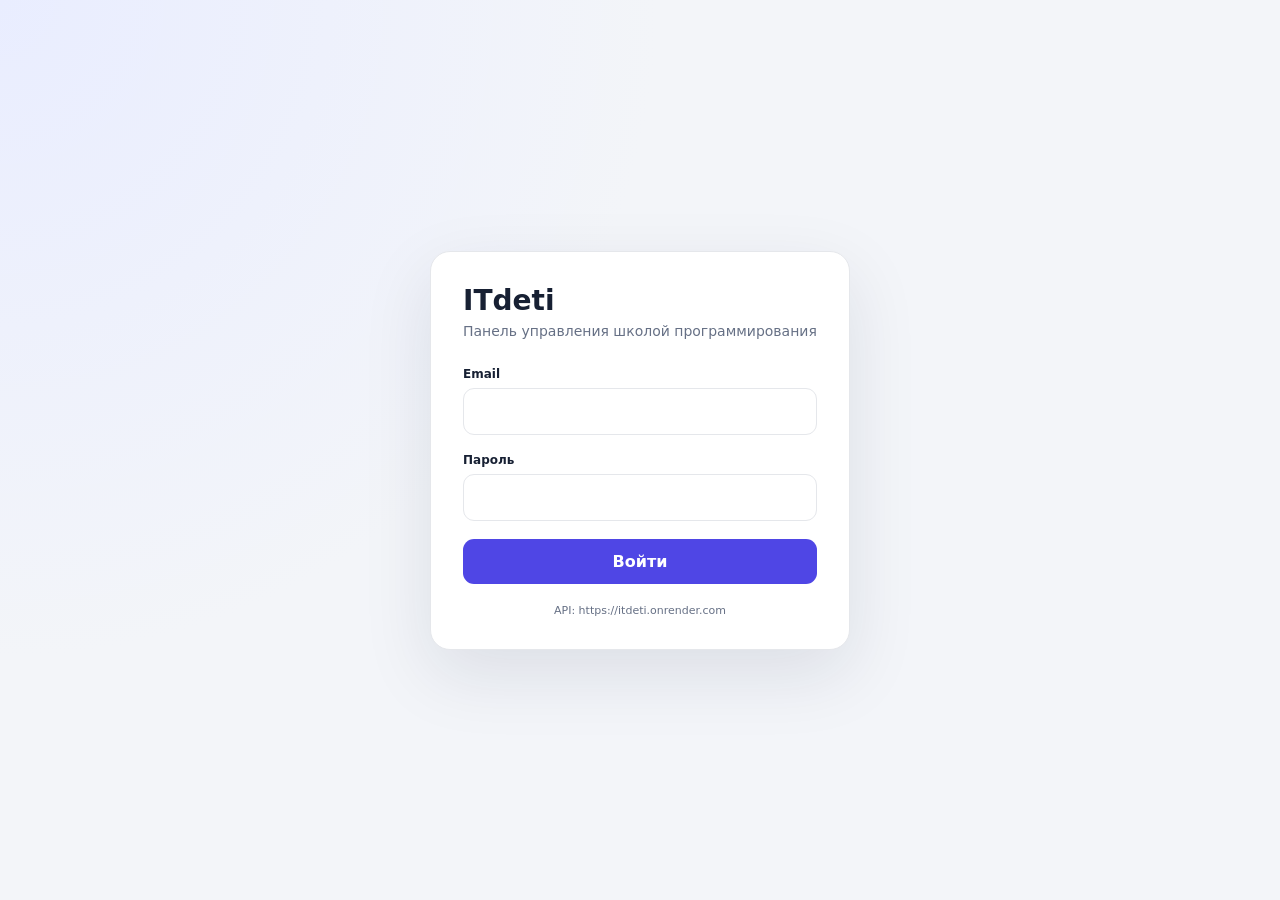
<file: index.html>
<!doctype html>
<html lang="ru">
<head>
    <meta charset="UTF-8">
    <meta name="viewport" content="width=device-width, initial-scale=1.0">
    <meta name="theme-color" content="#111827">
    <title>ITdeti — Вход</title>
    <link rel="icon" type="image/svg+xml" href="favicon.svg?v=2026111202">
    <link rel="stylesheet" href="mobile.css?v=2026111202">

    <style>
        * {
            box-sizing: border-box;
        }

        :root {
            --bg: #f3f5f9;
            --card: #ffffff;
            --border: #e5e7eb;
            --text: #172033;
            --muted: #667085;
            --primary: #4f46e5;
            --primary-hover: #4338ca;
            --danger: #b42318;
            --danger-bg: #fff1f0;
        }

        body {
            margin: 0;
            min-height: 100vh;
            display: flex;
            justify-content: center;
            align-items: center;
            padding: 20px;
            background:
                radial-gradient(
                    circle at top left,
                    #e9edff,
                    transparent 42%
                ),
                var(--bg);
            font-family:
                Inter,
                system-ui,
                -apple-system,
                BlinkMacSystemFont,
                "Segoe UI",
                sans-serif;
            color: var(--text);
        }

        .login {
            width: min(420px, 100%);
            background: var(--card);
            border: 1px solid var(--border);
            border-radius: 20px;
            padding: 32px;
            box-shadow: 0 24px 70px rgba(20, 30, 60, .1);
        }

        .logo {
            font-size: 28px;
            font-weight: 800;
            margin-bottom: 6px;
        }

        .subtitle {
            color: var(--muted);
            font-size: 14px;
            margin-bottom: 28px;
        }

        .field {
            margin-bottom: 18px;
        }

        label {
            display: block;
            font-size: 12px;
            font-weight: 700;
            margin-bottom: 7px;
        }

        input {
            width: 100%;
            padding: 13px 14px;
            border: 1px solid var(--border);
            border-radius: 11px;
            outline: none;
            font: inherit;
        }

        input:focus {
            border-color: var(--primary);
            box-shadow:
                0 0 0 3px rgba(79, 70, 229, .1);
        }

        button {
            font: inherit;
        }

        .login-button {
            width: 100%;
            padding: 13px;
            border: 0;
            border-radius: 11px;
            background: var(--primary);
            color: #fff;
            font-weight: 700;
            cursor: pointer;
        }

        .login-button:hover {
            background: var(--primary-hover);
        }

        .login-button:disabled {
            opacity: .6;
            cursor: wait;
        }

        .error {
            display: none;
            margin-top: 14px;
            padding: 11px 12px;
            background: var(--danger-bg);
            color: var(--danger);
            border-radius: 10px;
            font-size: 13px;
        }

        .api {
            margin-top: 20px;
            text-align: center;
            color: var(--muted);
            font-size: 11px;
        }
    </style>
</head>

<body>

<div class="login">

    <div class="logo">
        ITdeti
    </div>

    <div class="subtitle">
        Панель управления школой программирования
    </div>

    <form id="loginForm">

        <div class="field">

            <label>
                Email
            </label>

            <input
                id="email"
                type="email"
                autocomplete="username"
                required
            >

        </div>

        <div class="field">

            <label>
                Пароль
            </label>

            <input
                id="password"
                type="password"
                autocomplete="current-password"
                required
            >

        </div>

        <button
            id="loginButton"
            class="login-button"
            type="submit"
        >
            Войти
        </button>

        <div
            id="error"
            class="error"
        ></div>

    </form>

    <div class="api">
        API: https://itdeti.onrender.com
    </div>

</div>

<script>

// Локальная разработка: localStorage.setItem("itdeti_api_override", "http://localhost:8000")
// в консоли браузера; без этой записи всегда используется рабочий сервер.
const API =
    (function () { try { return localStorage.getItem("itdeti_api_override"); } catch (_) { return null; } })() ||
    "https://itdeti.onrender.com";

const ACCESS =
    "itdeti_access_token";

const REFRESH =
    "itdeti_refresh_token";


if (
    localStorage.getItem(ACCESS)
) {
    location.href = "app.html";
}


document
    .getElementById("loginForm")
    .addEventListener(
        "submit",
        async event => {

            event.preventDefault();

            const button =
                document.getElementById(
                    "loginButton"
                );

            const error =
                document.getElementById(
                    "error"
                );

            button.disabled = true;
            button.textContent =
                "Входим...";

            error.style.display =
                "none";

            try {

                const response =
                    await fetch(
                        `${API}/auth/login`,
                        {
                            method: "POST",
                            headers: {
                                "Content-Type":
                                    "application/json"
                            },
                            body:
                                JSON.stringify({
                                    email:
                                        document
                                            .getElementById("email")
                                            .value
                                            .trim(),
                                    password:
                                        document
                                            .getElementById("password")
                                            .value
                                })
                        }
                    );


                const data =
                    await response
                        .json()
                        .catch(() => ({}));


                if (!response.ok) {
                    // 429: сервер ограничил число попыток входа (текст на русском приходит в detail).
                    const detail =
                        typeof data.detail === "string"
                            ? data.detail
                            : (data.detail && data.detail.message) || "";

                    if (response.status === 429) {
                        throw new Error(
                            detail ||
                            "Слишком много попыток входа. Попробуйте позже."
                        );
                    }

                    if (response.status === 401) {
                        throw new Error(
                            "Неверный email или пароль"
                        );
                    }

                    throw new Error(
                        detail ||
                        "Ошибка авторизации"
                    );
                }


                localStorage.setItem(
                    ACCESS,
                    data.access_token
                );


                if (data.refresh_token) {
                    localStorage.setItem(
                        REFRESH,
                        data.refresh_token
                    );
                }


                location.href =
                    "app.html";

            } catch (e) {

                error.textContent =
                    e instanceof TypeError
                        ? "Не удалось связаться с сервером. Проверьте интернет и попробуйте ещё раз."
                        : e.message;

                error.style.display =
                    "block";

            } finally {

                button.disabled = false;
                button.textContent =
                    "Войти";

            }
        }
    );

</script>

</body>
</html>
</file>
<file: mobile.css>
/* ITdeti mobile layer */
@media (max-width: 760px) {
    html { -webkit-text-size-adjust:100%; scroll-behavior:smooth; width:100%; overflow-x:hidden; }
    body { min-width:0; width:100%; overflow-x:hidden; padding-bottom:env(safe-area-inset-bottom); }
    .app { display:block!important; min-height:100dvh; width:100%; }
    .sidebar { position:fixed!important; left:0!important; right:0!important; bottom:0!important; top:auto!important; width:100%!important; height:calc(68px + env(safe-area-inset-bottom))!important; min-height:68px!important; padding:0 8px env(safe-area-inset-bottom)!important; display:flex!important; align-items:center!important; background:rgba(17,24,39,.97)!important; backdrop-filter:blur(16px); -webkit-backdrop-filter:blur(16px); box-shadow:0 -8px 30px rgba(15,23,42,.16); border-top:1px solid rgba(255,255,255,.07); z-index:10000!important; transform:translateZ(0); }
    .sidebar .logo,.sidebar-footer { display:none!important; }
    .nav { width:100%!important; height:68px!important; display:grid!important; grid-template-columns:repeat(5,1fr)!important; gap:2px!important; align-items:stretch!important; }
    .nav button { position:relative; min-width:0!important; min-height:62px!important; padding:7px 2px 8px!important; border-radius:11px!important; display:flex!important; align-items:center!important; justify-content:center!important; flex-direction:column!important; gap:4px!important; font-size:10px!important; line-height:1.05!important; color:#aeb8c8!important; background:transparent!important; }
    .nav button::before { width:22px; height:22px; display:grid; place-items:center; border-radius:7px; background:transparent; color:currentColor; opacity:.72; font-size:18px; font-family:system-ui,-apple-system,BlinkMacSystemFont,"Segoe UI Symbol",sans-serif; line-height:1; }
    .nav button:nth-child(1)::before { content:"⌂"; }.nav button:nth-child(2)::before { content:"♙"; }.nav button:nth-child(3)::before { content:"▦"; }.nav button:nth-child(4)::before { content:"₸";font-weight:800; }.nav button:nth-child(5)::before { content:"♢"; }
    .nav button.active { background:rgba(255,255,255,.10)!important;color:#fff!important; }.nav button.active::before { opacity:1;background:rgba(99,102,241,.18);box-shadow:0 0 0 1px rgba(129,140,248,.22) inset; }
    .main { width:100%!important; min-width:0!important; max-width:100vw!important; padding:14px 12px calc(88px + env(safe-area-inset-bottom))!important; overflow-x:hidden; }
    .page-header { margin-bottom:14px!important; gap:4px!important; position:relative!important; padding-right:52px!important; min-height:42px!important; }
    .page-header h1 { font-size:24px!important;line-height:1.15; }.page-header p { font-size:12px!important; }
    .card { border-radius:14px!important;box-shadow:0 5px 22px rgba(20,30,60,.055)!important; }.card-padding { padding:13px!important; }
    .stats { display:grid!important;grid-template-columns:repeat(2,minmax(0,1fr))!important;gap:9px!important; }.stat { padding:13px!important;min-width:0; }.stat-label { font-size:11px!important;line-height:1.2; }.stat-value,.money-large { font-size:18px!important;line-height:1.2;word-break:break-word; }
    .dashboard-grid { display:grid!important;grid-template-columns:1fr!important;gap:10px!important;margin-top:10px!important; }
    .toolbar { display:grid!important;grid-template-columns:1fr 1fr;gap:8px!important;margin-bottom:10px!important; }.toolbar input,.toolbar select,.toolbar .btn { width:100%;min-width:0; }.toolbar input { grid-column:1/-1; }.toolbar .btn { min-height:42px; }
    .table-wrap { margin:0 -13px;padding:0 13px;overflow-x:auto;-webkit-overflow-scrolling:touch; } table { min-width:590px; } th,td { padding:10px 8px!important;font-size:12px!important; }
    #students .table-wrap { overflow-x:hidden!important;margin:0 -13px;padding:0 13px; } #students table { width:100%!important;min-width:0!important;table-layout:fixed!important; }
    #students table th,#students table td { padding:10px 7px!important; } #students table th:nth-child(3),#students table td:nth-child(3),#students table th:nth-child(5),#students table td:nth-child(5) { display:none!important; }
    #students table th:nth-child(1),#students table td:nth-child(1){width:48%!important;}#students table th:nth-child(2),#students table td:nth-child(2){width:30%!important;}#students table th:nth-child(4),#students table td:nth-child(4){width:22%!important;}#students table td:nth-child(1) b{display:block;overflow:hidden;text-overflow:ellipsis;white-space:nowrap;}#students table th:nth-child(4){white-space:nowrap;}
    .student-layout,.student-summary,.form-row { grid-template-columns:1fr!important; }.summary-box{padding:11px!important;}.section-title{margin-top:17px!important;font-size:13px!important;}.parent-box,.schedule-box{padding:10px!important;border-radius:10px!important;}

    /* ---------- Mobile schedule ---------- */
    .calendar-toolbar { position:relative!important; flex-direction:column!important;align-items:stretch!important;gap:9px!important;margin-top:46px!important;margin-bottom:10px!important; }
    .calendar-left { width:100%;justify-content:center!important;gap:6px!important;position:relative!important; }
    .calendar-title { position:absolute!important;left:0!important;right:0!important;top:-43px!important;margin:0!important;height:36px!important;font-size:16px!important;text-align:center!important;display:flex!important;align-items:center!important;justify-content:center!important;white-space:nowrap;overflow:visible!important;z-index:5!important;pointer-events:none!important; }
    #calendarTitle { margin:0!important;display:flex!important;justify-content:center!important;align-items:center!important;min-width:0!important;flex:1!important;position:absolute!important;left:0!important;right:0!important;top:-43px!important;z-index:20!important;pointer-events:none!important; }
    #calendarTitle .calendar-title-wrap { position:relative;display:inline-flex;align-items:center;justify-content:center;max-width:100%;pointer-events:auto!important; }
    #calendarTitle .calendar-month-title { font-size:18px!important;font-weight:800!important;padding:5px 26px 5px 0!important;position:relative!important;white-space:nowrap!important;border:0!important;background:transparent!important;color:#111827!important;box-shadow:none!important;text-transform:lowercase!important; }
    #calendarTitle .calendar-month-title::after { content:'';position:absolute;right:3px;top:50%;width:8px;height:8px;border-right:2px solid #111827;border-bottom:2px solid #111827;transform:translateY(-65%) rotate(45deg);border-radius:1px; }
    .calendar-left .btn,.calendar-left .icon-btn { flex-shrink:0; }
    .calendar-toolbar .view-switcher { width:100%!important;display:grid!important;grid-template-columns:repeat(3,1fr)!important;border-radius:16px!important;overflow:hidden!important; }
    .calendar-toolbar .view-switcher [data-calendar-view="month"] { display:none!important; }
    .calendar-toolbar .view-switcher button { min-height:40px;padding:7px 4px!important;font-size:11px!important;border-radius:0!important; }
    .calendar-toolbar .calendar-left { padding-top:0!important; }

    #itdetiMobileAdd { position:absolute!important;right:0!important;top:0!important;margin:0!important;z-index:20!important; }
    #itdetiMobileAddToggle { width:42px!important;height:42px!important;border-radius:13px!important;background:#2563eb!important;color:#fff!important;box-shadow:0 6px 16px rgba(37,99,235,.28)!important; }

    #calendar .calendar-scroll { overflow-x:auto!important;-webkit-overflow-scrolling:touch;border-radius:16px; }
    #calendar .week-calendar { min-width:640px!important; }
    #calendar .calendar-scroll:has(.week-calendar) { overflow-x:auto!important;overflow-y:hidden!important;-webkit-overflow-scrolling:touch; }
    #calendar .day-header { height:40px!important;padding:4px!important; } #calendar .day-number{font-size:14px!important;line-height:15px!important;}#calendar .day-name{font-size:9px!important;}#calendar .time-label{font-size:8px!important;padding-right:3px!important;}
    #calendar .calendar-event { left:2px!important;right:2px!important;padding:3px 4px!important;border-radius:12px!important;font-size:9px!important;line-height:10px!important;color:#111827!important;-webkit-text-fill-color:#111827!important; }
    #calendar .calendar-event * { color:#111827!important;-webkit-text-fill-color:#111827!important; }
    #calendar .calendar-event-meta { font-size:8px!important;color:#111827!important;-webkit-text-fill-color:#111827!important; }

    .list-calendar { display:grid!important;gap:13px!important; }
    .list-day { padding:0!important;border:0!important;background:transparent!important;border-radius:0!important;overflow:visible!important; }
    .list-day-header,.list-day-title { padding:0 4px 8px!important;border:0!important;background:transparent!important;color:#111827!important;text-transform:lowercase!important; }
    .list-day-title *,.list-day-header * { color:#111827!important;-webkit-text-fill-color:#111827!important; }
    .calendar-item { position:relative!important;display:grid!important;grid-template-columns:58px minmax(0,1fr)!important;align-items:center!important;gap:10px!important;margin:0 0 7px!important;padding:13px 15px!important;border:0!important;border-radius:28px!important;background:var(--surface)!important;box-shadow:0 3px 14px rgba(15,23,42,.065)!important;color:#111827!important;-webkit-text-fill-color:#111827!important;overflow:hidden!important; }
    .calendar-item.calendar-colored { background:var(--item-color)!important;border:0!important;box-shadow:0 4px 14px rgba(15,23,42,.09)!important;color:#111827!important;-webkit-text-fill-color:#111827!important; }
    .calendar-item,.calendar-item *, .calendar-item .small,.calendar-item .muted,.calendar-item .calendar-event-meta,
    .calendar-item .calendar-event,.calendar-item .agenda-card,.calendar-item .agenda-card-meta,
    #calendar .calendar-event,#calendar .calendar-event * { color:#111827!important;-webkit-text-fill-color:#111827!important; }
    .calendar-item .small { font-size:11px!important;line-height:1.3!important; }
    .calendar-item [class*="time"],.calendar-item [class*="type"],.calendar-item [class*="meta"] { color:#111827!important;-webkit-text-fill-color:#111827!important; }

    .day-calendar { max-width:100%!important;display:grid!important;gap:9px!important; }
    .day-title { padding:2px 4px 10px!important;margin:0!important;font-size:16px!important;font-weight:800!important;color:#111827!important; }
    .day-calendar .calendar-item { grid-template-columns:66px minmax(0,1fr)!important;gap:10px!important;margin-bottom:0!important; }
    .day-calendar .calendar-item > * { min-width:0!important; }
    .day-calendar .calendar-item [class*="title"],.day-calendar .calendar-item [class*="name"],.day-calendar .calendar-item .calendar-event-title { white-space:nowrap!important;overflow:hidden!important;text-overflow:ellipsis!important;color:#111827!important;-webkit-text-fill-color:#111827!important; }
    .day-calendar .empty { padding:20px 14px!important;border:0!important;border-radius:28px!important;background:var(--surface-soft)!important;color:#111827!important;-webkit-text-fill-color:#111827!important;text-align:center!important;box-shadow:0 2px 10px rgba(15,23,42,.05)!important; }

    .list-day:has(.calendar-item.today),.list-day.today,.list-day[data-today="true"],.list-day.itdeti-today { position:relative!important; }
    .list-day:has(.calendar-item.today) .list-day-header,.list-day.today .list-day-header,.list-day[data-today="true"] .list-day-header,.list-day.itdeti-today .list-day-header { padding:8px 12px 9px!important;margin:0 0 6px!important;border-radius:18px!important;background:rgba(37,99,235,.09)!important; }
    .list-day:has(.calendar-item.today) .list-day-header::before,.list-day.today .list-day-header::before,.list-day[data-today="true"] .list-day-header::before,.list-day.itdeti-today .list-day-header::before { content:'сегодня';display:inline-flex;align-items:center;margin-right:7px;padding:3px 8px;border-radius:999px;background:#2563eb;color:#fff!important;-webkit-text-fill-color:#fff!important;font-size:10px;font-weight:800;vertical-align:middle; }
    .list-day:has(.calendar-item.today) .list-day-title,.list-day.today .list-day-title,.list-day[data-today="true"] .list-day-title,.list-day.itdeti-today .list-day-title { color:#111827!important;-webkit-text-fill-color:#111827!important;font-weight:800!important; }

    #calendar .day-name,#calendar .day-number,#calendar .time-label,#calendar .calendar-title,#calendar .calendar-title *,#calendar .view-switcher button { color:#111827!important;-webkit-text-fill-color:#111827!important; }
    .calendar-month-picker { left:0!important;right:auto!important;transform:none!important;width:min(310px,calc(100vw - 24px))!important;padding:12px!important;border-radius:18px!important;box-shadow:0 18px 50px rgba(15,23,42,.18)!important; }

    #finance{width:100%!important;min-width:0!important;overflow-x:hidden!important;}#finance .dashboard-grid{grid-template-columns:1fr!important;}#finance .table-wrap{overflow-x:auto!important;max-width:100%;-webkit-overflow-scrolling:touch;}#finance table{min-width:500px;}.finance-grid{display:grid!important;grid-template-columns:repeat(2,minmax(0,1fr))!important;gap:9px!important;}#finance{padding-bottom:6px!important;}body:has(#finance.active){padding-bottom:calc(88px + env(safe-area-inset-bottom))!important;}
    .modal { align-items:flex-end!important;padding:0!important;background:rgba(15,23,42,.48);z-index:20000!important; }.modal-box{width:100%!important;max-width:none!important;max-height:94dvh!important;border-radius:20px 20px 0 0!important;padding-bottom:env(safe-area-inset-bottom);}.modal-header{padding:13px 14px!important;position:sticky;top:0;background:rgba(255,255,255,.96);backdrop-filter:blur(8px);-webkit-backdrop-filter:blur(8px);z-index:2;}.modal-header h2{font-size:16px!important;}.modal-body{padding:14px!important;}.form{gap:10px!important;}.form-group input,.form-group select,.form-group textarea{min-height:42px;font-size:16px!important;}.form-actions{position:sticky;bottom:0;padding-top:9px;margin-top:9px;background:linear-gradient(to top,#fff 70%,rgba(255,255,255,0));}.form-actions .btn{min-height:42px;}
}
@media (max-width:390px){.main{padding-left:9px!important;padding-right:9px!important;}.stats,.finance-grid{gap:7px!important;}.stat{padding:11px!important;}.stat-value,.money-large{font-size:16px!important;}.nav button{font-size:9px!important;}}


/* ITDETI_MOBILE_MONTH_PICKER_FIX_V1 */
@media (max-width:760px){
    #calendarTitle,
    #calendarTitle .calendar-title-wrap{
        overflow:visible!important;
    }
    #calendarTitle .calendar-month-picker{
        z-index:1000!important;
    }
}
</file>
<file: calendar.css>
:root {
    --calendar-border:#e5e7eb;
    --calendar-muted:#6b7280;
    --calendar-bg:#fff;
}

/* =========================================================
   CALENDAR — stable responsive rules
========================================================= */
#calendar,
#calendar *{box-sizing:border-box;min-width:0}

.calendar-toolbar{display:flex;align-items:center;justify-content:space-between;gap:10px;margin-bottom:14px!important;min-width:0}
.calendar-left{display:flex;align-items:center;gap:6px;min-width:0}
.calendar-title{font-size:17px;font-weight:800;margin:0 12px;min-width:0}
.view-switcher{display:flex;flex:0 1 auto;min-width:0;border:1px solid var(--border);border-radius:12px;overflow:hidden}
.view-switcher button{border:0;background:#fff;padding:9px 18px;font-size:12px;min-width:88px}
.view-switcher button.active{background:#eef0ff;color:var(--primary);font-weight:700}

/* Week — preserve the color stored on every item. */
.calendar-event{box-sizing:border-box!important;max-width:100%!important;min-width:0!important;background:var(--item-color,#4f46e5)!important;border:1px solid color-mix(in srgb,var(--item-color,#4f46e5),#000 10%)!important;color:#fff!important;border-radius:7px!important;box-shadow:0 1px 2px rgba(15,23,42,.12)!important;overflow:hidden!important}
.calendar-event *{color:#fff!important;-webkit-text-fill-color:#fff!important}
.calendar-event-title{font-weight:700;min-width:0;overflow:hidden;text-overflow:ellipsis}.calendar-event-meta{opacity:.92}
.calendar-event:hover{filter:brightness(.96)}

/* List — cards are strictly contained by their parent. */
.agenda-calendar{width:100%;max-width:100%;padding:0;display:grid;gap:12px;overflow:visible}
.agenda-day{width:100%;max-width:100%;min-width:0;margin:0}
.agenda-date{display:flex;align-items:center;gap:7px;min-width:0;max-width:100%;padding:6px 4px 9px;margin-bottom:5px;border:0;text-transform:lowercase;overflow:hidden}
.agenda-date .weekday{font-size:12px;font-weight:700;color:#111827!important;white-space:nowrap;overflow:hidden;text-overflow:ellipsis}
.agenda-date .date{font-size:17px;font-weight:850;color:#111827!important;white-space:nowrap}
.agenda-date.today{background:rgba(37,99,235,.09);border-radius:18px;padding:8px 11px}
.agenda-today-badge{display:inline-flex;align-items:center;flex:0 0 auto;padding:4px 9px;margin-left:2px;border-radius:999px;background:#2563eb;color:#fff!important;font-size:10px;font-weight:800;text-transform:lowercase;white-space:nowrap}
.agenda-events{width:100%;max-width:100%;padding-top:2px;min-width:0}
.agenda-row{display:block!important;width:100%!important;max-width:100%!important;min-width:0!important;margin:0 0 8px!important;padding:0!important}
.agenda-time{display:none!important}
.agenda-card{display:block!important;width:100%!important;max-width:100%!important;min-width:0!important;margin:0!important;padding:12px 15px!important;border:1px solid rgba(15,23,42,.10)!important;border-radius:28px!important;background:var(--item-color,#fff)!important;color:#111827!important;box-shadow:0 4px 14px rgba(15,23,42,.09)!important;cursor:pointer;text-align:left;overflow:hidden!important;white-space:normal!important;appearance:none!important;-webkit-appearance:none!important}
.agenda-card *{box-sizing:border-box;color:#111827!important;-webkit-text-fill-color:#111827!important;min-width:0}
.agenda-card-title{display:block;width:100%;max-width:100%;min-width:0;font-size:14px;font-weight:800;white-space:nowrap;overflow:hidden;text-overflow:ellipsis}
.agenda-card-meta{display:block;width:100%;max-width:100%;min-width:0;margin-top:4px;font-size:11px;font-weight:600;white-space:nowrap;overflow:hidden;text-overflow:ellipsis}
.agenda-empty{width:100%;max-width:100%;padding:20px 14px;color:#111827!important;font-size:12px;border-radius:28px;background:var(--surface-soft);text-align:center}

/* Day — same card geometry as List. */
.day-calendar{width:100%;max-width:100%;min-width:0;display:grid;gap:8px;overflow:visible}
.day-title{width:100%;max-width:100%;min-width:0;font-size:18px;font-weight:800;margin-bottom:3px;color:#111827!important;text-transform:lowercase;white-space:nowrap;overflow:hidden;text-overflow:ellipsis}
.day-calendar .calendar-item{display:block!important;width:100%!important;max-width:100%!important;min-width:0!important;margin:0 0 8px!important;padding:12px 15px!important;background:var(--item-color,#fff)!important;border:1px solid rgba(15,23,42,.10)!important;border-radius:28px!important;cursor:pointer;box-shadow:0 4px 14px rgba(15,23,42,.09)!important;overflow:hidden!important;color:#111827!important;white-space:normal!important}
.day-calendar .calendar-item *{box-sizing:border-box;color:#111827!important;-webkit-text-fill-color:#111827!important;min-width:0}
.day-calendar .calendar-item b{display:block;width:100%;max-width:100%;white-space:nowrap;overflow:hidden;text-overflow:ellipsis}
.day-calendar .calendar-item .small{display:block;width:100%;max-width:100%;margin-top:4px;white-space:nowrap;overflow:hidden;text-overflow:ellipsis}

/* Main page — Today uses exactly the same visual card language as Day. */
#dashboardSchedule{width:100%;max-width:100%;min-width:0;display:grid;gap:8px;overflow:visible}
#dashboardSchedule > div{box-sizing:border-box!important;display:block!important;width:100%!important;max-width:100%!important;min-width:0!important;margin:0 0 8px!important;padding:12px 15px!important;border:1px solid rgba(15,23,42,.10)!important;border-radius:28px!important;background:var(--item-color,#fff)!important;color:#111827!important;box-shadow:0 4px 14px rgba(15,23,42,.09)!important;overflow:hidden!important;white-space:normal!important;cursor:pointer}
#dashboardSchedule > div *{box-sizing:border-box;min-width:0;max-width:100%;color:#111827!important;-webkit-text-fill-color:#111827!important}
#dashboardSchedule > div > div{width:100%;max-width:100%;min-width:0;overflow:hidden}
#dashboardSchedule > div b{display:block;width:100%;max-width:100%;font-size:14px;line-height:1.3;white-space:nowrap;overflow:hidden;text-overflow:ellipsis}
#dashboardSchedule > div .small{display:block;width:100%;max-width:100%;margin-top:4px;font-size:11px;line-height:1.3;white-space:nowrap;overflow:hidden;text-overflow:ellipsis}
#dashboardSchedule > .empty{cursor:default;background:var(--surface-soft)!important}

/* Month */
.google-month-calendar{width:100%;max-width:100%;background:var(--calendar-bg);border:1px solid var(--calendar-border);border-radius:14px;overflow:hidden}
.google-month-weekdays,.google-month-grid{display:grid;grid-template-columns:repeat(7,minmax(0,1fr));width:100%;max-width:100%}
.google-month-weekdays>div{padding:10px 8px;text-align:center;color:var(--calendar-muted);font-size:11px;font-weight:700;border-right:1px solid var(--calendar-border);border-bottom:1px solid var(--calendar-border);min-width:0;overflow:hidden}
.google-month-day{min-height:118px;min-width:0;padding:7px;border-right:1px solid var(--calendar-border);border-bottom:1px solid var(--calendar-border);background:#fff;cursor:pointer;overflow:hidden}
.google-month-day:hover{background:#fafbff}
.google-month-day.other-month{background:#fafafa;color:#9ca3af}
.google-month-day.today{background:#f7f7ff}
.google-month-number{width:28px;height:28px;display:grid;place-items:center;border-radius:50%;font-size:13px;font-weight:700;margin-bottom:5px}
.google-month-day.today .google-month-number{background:var(--primary);color:#fff}
.google-month-dots{display:flex;gap:4px;min-height:7px;margin:2px 0 6px;min-width:0;flex-wrap:wrap}
.google-month-dot{width:7px;height:7px;border-radius:50%;flex:0 0 auto}
.google-month-events{display:grid;gap:3px;min-width:0}
.google-month-event{min-width:0;max-width:100%;padding:3px 5px;border-radius:7px;background:var(--item-color);color:#111827!important;font-size:10px;line-height:1.2;overflow:hidden;white-space:nowrap;text-overflow:ellipsis}
.google-month-event *{color:#111827!important}
.google-month-more{color:#111827;font-size:10px;font-weight:600;padding:2px 3px}

/* Month selector */
.calendar-title-wrap{position:relative;min-width:0}
.calendar-month-title{border:0;background:transparent;font-size:17px;font-weight:800;color:#111827!important;padding:5px 28px 5px 0;border-radius:8px;white-space:nowrap;max-width:100%;overflow:hidden;text-overflow:ellipsis}
.calendar-month-title::before{content:none!important}
.calendar-month-title::after{content:'⌄'!important;position:absolute;right:8px;top:50%;transform:translateY(-55%);font-size:18px;font-weight:800;line-height:1;color:var(--muted)}
.calendar-month-title:hover{background:#f1f3f9}
.calendar-month-picker{position:absolute;top:calc(100% + 8px);left:0;width:290px;z-index:500;background:#fff;border:1px solid var(--border);border-radius:16px;box-shadow:0 16px 45px rgba(15,23,42,.16);padding:12px}
.calendar-month-picker-grid{display:grid;grid-template-columns:repeat(7,1fr);gap:2px}.calendar-month-picker-grid button{border:0;background:transparent;height:34px;border-radius:50%}.calendar-month-picker-grid button:hover{background:#f1f3f9}.calendar-month-picker-grid button.today{background:var(--primary);color:#fff;font-weight:800}

@media(max-width:760px){
    .calendar-toolbar{position:relative!important;flex-direction:column!important;align-items:stretch!important;gap:9px!important;margin-top:46px!important;margin-bottom:10px!important;width:100%!important;max-width:100%!important}
    .calendar-left{width:100%;max-width:100%;justify-content:center!important;gap:6px!important;position:relative!important}
    .calendar-title{position:absolute!important;left:0!important;right:0!important;top:-43px!important;margin:0!important;height:36px!important;font-size:16px!important;text-align:center!important;display:flex!important;align-items:center!important;justify-content:center!important;white-space:nowrap;overflow:visible!important;z-index:5!important;pointer-events:none!important}
    #calendarTitle{margin:0!important;display:flex!important;justify-content:center!important;align-items:center!important;min-width:0!important;max-width:100%!important;flex:1!important;overflow:visible!important;position:absolute!important;left:0!important;right:0!important;top:-43px!important;z-index:20!important;pointer-events:none!important}
    #calendarTitle .calendar-title-wrap{pointer-events:auto!important}
    .calendar-toolbar .view-switcher{width:max-content!important;max-width:100%!important;margin-left:auto!important;margin-right:auto!important;display:grid!important;grid-template-columns:repeat(3,minmax(72px,1fr))!important}
    #calendarTitle .calendar-title-wrap{display:inline-flex;align-items:center;justify-content:center;max-width:100%;position:relative;min-width:0;overflow:visible!important;z-index:1001!important}
    #calendarTitle .calendar-month-title{font-size:18px!important;font-weight:800!important;padding:5px 28px 5px 0!important;color:#111827!important;-webkit-text-fill-color:#111827!important;position:relative;max-width:100%!important}
    #calendarTitle .calendar-month-title::before{content:none!important}
    #calendarTitle .calendar-month-title::after{content:'⌄'!important;position:absolute!important;right:8px!important;top:50%!important;transform:translateY(-55%)!important;font-size:18px!important;font-weight:800!important;line-height:1!important;color:#111827!important}

    .calendar-toolbar .view-switcher{width:100%!important;max-width:100%!important;display:grid!important;grid-template-columns:repeat(3,minmax(0,1fr))!important;border-radius:16px!important;overflow:hidden!important}
    .calendar-toolbar .view-switcher [data-calendar-view="month"]{display:none!important}
    .calendar-toolbar .view-switcher button{min-width:0!important;width:100%!important;min-height:40px;padding:7px 4px!important;font-size:11px!important;border-radius:0!important;overflow:hidden!important}

    #calendar{width:100%!important;max-width:100%!important;min-width:0!important;overflow:visible!important}
    #calendar .calendar-scroll{width:100%!important;max-width:100%!important;overflow-x:auto!important;-webkit-overflow-scrolling:touch;border-radius:16px}
    #calendar .week-calendar{min-width:640px!important}
    #calendar .calendar-scroll:has(.week-calendar){overflow-x:auto!important;overflow-y:hidden!important}

    .agenda-calendar{width:100%!important;max-width:100%!important;gap:12px!important}
    .agenda-day{width:100%!important;max-width:100%!important}
    .agenda-row{display:block!important;width:100%!important;max-width:100%!important;margin-bottom:8px!important}
    .agenda-time{display:none!important}
    .agenda-card{width:100%!important;max-width:100%!important;padding:12px 14px!important;border-radius:28px!important}
    .agenda-card-title,.agenda-card-meta{max-width:100%!important}
    .agenda-card-title{font-size:14px!important}
    .agenda-card-meta{font-size:11px!important}
    .agenda-date{max-width:100%!important}
    .agenda-date .weekday{font-size:11px!important}
    .agenda-date .date{font-size:16px!important}

    .day-calendar{width:100%!important;max-width:100%!important;gap:8px!important}
    .day-title{width:100%!important;max-width:100%!important;font-size:16px!important;margin-bottom:4px!important;white-space:nowrap!important;overflow:hidden!important;text-overflow:ellipsis!important}
    .day-calendar .calendar-item{width:100%!important;max-width:100%!important;padding:12px 14px!important;border-radius:28px!important}

    #dashboardSchedule{width:100%!important;max-width:100%!important;gap:8px!important}
    #dashboardSchedule > div{width:100%!important;max-width:100%!important;padding:12px 14px!important;border-radius:28px!important;margin-bottom:0!important}
    #dashboardSchedule > div b{font-size:14px!important}
    #dashboardSchedule > div .small{font-size:11px!important}

    .google-month-calendar{width:100%;max-width:100%;border-radius:12px}
    .google-month-weekdays>div{padding:7px 2px;font-size:9px}
    .google-month-day{min-height:72px;padding:4px}
    .google-month-number{width:24px;height:24px;font-size:11px;margin-bottom:2px}
    .google-month-events{display:none}
    .google-month-dots{margin-top:3px;gap:3px;flex-wrap:wrap}
    .google-month-dot{width:6px;height:6px}
    .calendar-month-picker{left:0!important;right:auto!important;transform:none!important;width:min(310px,calc(100vw - 24px))!important;padding:12px!important;border-radius:18px!important;box-shadow:0 18px 50px rgba(15,23,42,.18)!important;z-index:2000!important;pointer-events:auto!important}
}

@media(max-width:380px){
    .agenda-card,.day-calendar .calendar-item,#dashboardSchedule > div{padding:10px 12px!important;border-radius:22px!important}
    .agenda-card-title,#dashboardSchedule > div b{font-size:13px!important}
    .agenda-card-meta,#dashboardSchedule > div .small{font-size:10px!important}
    .agenda-date .date{font-size:15px!important}
    .agenda-date.today{padding:7px 9px!important}
}
</file>
<file: app.css>
* {
    box-sizing: border-box;
}

:root {

    --bg: #f5f6f9;
    --surface: #ffffff;
    --surface-soft: #f8f9fc;

    --border: #e6e8ee;

    --text: #172033;
    --muted: #697386;

    --primary: #4f46e5;
    --primary-hover: #4338ca;

    --success: #14803a;
    --success-bg: #eaf8ef;

    --danger: #b42318;
    --danger-bg: #fff0ef;

    --warning: #a15c00;
    --warning-bg: #fff7e5;

    --shadow:
        0 10px 35px
        rgba(20, 30, 60, .07);
}


body {

    margin: 0;

    background:
        var(--bg);

    color:
        var(--text);

    font-family:
        Inter,
        system-ui,
        -apple-system,
        BlinkMacSystemFont,
        "Segoe UI",
        sans-serif;

}


button,
input,
select,
textarea {

    font: inherit;

}


button {

    cursor: pointer;

}


button:disabled {

    opacity: .55;

    cursor: wait;

}


/* =========================================================
   LAYOUT
========================================================= */

.app {

    min-height: 100vh;

    display:
        grid;

    grid-template-columns:
        230px 1fr;

}


.sidebar {

    height: 100vh;

    position: sticky;

    top: 0;

    background:
        #111827;

    color: white;

    padding:
        18px 14px;

}


.logo {

    font-size:
        21px;

    font-weight:
        800;

    padding:
        8px 12px 26px;

}


.nav {

    display:
        grid;

    gap:
        5px;

}


.nav button {

    border:
        none;

    background:
        transparent;

    color:
        #c7ced9;

    text-align:
        left;

    padding:
        11px 12px;

    border-radius:
        9px;

}


.nav button:hover,
.nav button.active {

    background:
        #1f2937;

    color:
        white;

}


.sidebar-footer {

    position:
        absolute;

    left:
        14px;

    right:
        14px;

    bottom:
        18px;

}


.logout {

    width:
        100%;

    border:
        1px solid
        #374151;

    background:
        transparent;

    color:
        #c7ced9;

    padding:
        10px;

    border-radius:
        9px;

}


.main {

    min-width:
        0;

    padding:
        24px;

}


/* =========================================================
   HEADER
========================================================= */

.page-header {

    display:
        flex;

    justify-content:
        space-between;

    align-items:
        center;

    gap:
        15px;

    margin-bottom:
        22px;

}


.page-header h1 {

    margin:
        0;

    font-size:
        27px;

}


.page-header p {

    margin:
        4px 0 0;

    color:
        var(--muted);

    font-size:
        13px;

}


/* =========================================================
   VIEW
========================================================= */

.view {

    display:
        none;

}


.view.active {

    display:
        block;

}


/* =========================================================
   CARD
========================================================= */

.card {

    background:
        var(--surface);

    border:
        1px solid
        var(--border);

    border-radius:
        16px;

    box-shadow:
        var(--shadow);

}


.card-padding {

    padding:
        16px;

}


/* =========================================================
   BUTTONS
========================================================= */

.btn {

    border:
        1px solid
        var(--border);

    background:
        var(--surface);

    padding:
        9px 12px;

    border-radius:
        9px;

    transition:
        .15s;

}


.btn:hover {

    background:
        var(--surface-soft);

}


.btn.primary {

    background:
        var(--primary);

    color:
        white;

    border-color:
        var(--primary);

}


.btn.primary:hover {

    background:
        var(--primary-hover);

}


.icon-btn {

    width:
        34px;

    height:
        34px;

    display:
        grid;

    place-items:
        center;

    border:
        0;

    border-radius:
        9px;

    background:
        transparent;

    color:
        var(--muted);

    font-size:
        20px;

}


.icon-btn:hover {

    background:
        #f0f1f5;

    color:
        var(--text);

}


/* =========================================================
   DASHBOARD
========================================================= */

.stats {

    display:
        grid;

    grid-template-columns:
        repeat(4, 1fr);

    gap:
        14px;

}


.stat {

    padding:
        17px;

}


.stat-label {

    color:
        var(--muted);

    font-size:
        13px;

}


.stat-value {

    font-size:
        25px;

    font-weight:
        800;

    margin-top:
        7px;

}


.dashboard-grid {

    display:
        grid;

    grid-template-columns:
        1fr 1fr;

    gap:
        14px;

    margin-top:
        14px;

}


/* =========================================================
   TABLE
========================================================= */

.table-wrap {

    overflow-x:
        auto;

}


table {

    width:
        100%;

    border-collapse:
        collapse;

}


th,
td {

    text-align:
        left;

    padding:
        11px 10px;

    border-bottom:
        1px solid
        #eef0f4;

    font-size:
        13px;

}


th {

    color:
        var(--muted);

    font-weight:
        700;

}


tbody tr.clickable {

    cursor:
        pointer;

}


tbody tr.clickable:hover {

    background:
        #fafbfe;

}


/* =========================================================
   PILLS
========================================================= */

.pill {

    display:
        inline-flex;

    padding:
        4px 8px;

    border-radius:
        999px;

    background:
        #eef0f4;

    font-size:
        11px;

    font-weight:
        700;

}


.pill.success {

    background:
        var(--success-bg);

    color:
        var(--success);

}


.pill.danger {

    background:
        var(--danger-bg);

    color:
        var(--danger);

}


.pill.warning {

    background:
        var(--warning-bg);

    color:
        var(--warning);

}


/* =========================================================
   TOOLBAR
========================================================= */

.toolbar {

    display:
        flex;

    flex-wrap:
        wrap;

    align-items:
        center;

    gap:
        8px;

    margin-bottom:
        14px;

}


.toolbar input,
.toolbar select {

    padding:
        9px 11px;

    background:
        white;

    border:
        1px solid
        var(--border);

    border-radius:
        9px;

    outline:
        none;

}


/* =========================================================
   STUDENT
========================================================= */

.student-layout {

    display:
        grid;

    grid-template-columns:
        1fr 350px;

    gap:
        14px;

}


.student-summary {

    display:
        grid;

    grid-template-columns:
        repeat(3, 1fr);

    gap:
        10px;

    margin-bottom:
        18px;

}


.summary-box {

    background:
        var(--surface-soft);

    border:
        1px solid
        var(--border);

    border-radius:
        11px;

    padding:
        12px;

}


.summary-box small {

    color:
        var(--muted);

}


.summary-box strong {

    display:
        block;

    font-size:
        19px;

    margin-top:
        4px;

}


.section-title {

    font-size:
        14px;

    font-weight:
        800;

    margin:
        22px 0 10px;

}


.parent-box,
.schedule-box {

    border:
        1px solid
        var(--border);

    background:
        var(--surface-soft);

    border-radius:
        11px;

    padding:
        12px;

    margin-bottom:
        9px;

}


/* =========================================================
   FORMS
========================================================= */

.form {

    display:
        grid;

    gap:
        12px;

}


.form-row {

    display:
        grid;

    grid-template-columns:
        1fr 1fr;

    gap:
        10px;

}


.form-group {

    display:
        grid;

    gap:
        6px;

}


.form-group label {

    font-size:
        12px;

    font-weight:
        700;

}


.form-group input,
.form-group select,
.form-group textarea {

    width:
        100%;

    padding:
        10px 11px;

    border:
        1px solid
        var(--border);

    border-radius:
        9px;

    outline:
        none;

    background:
        white;

}


.form-group input:focus,
.form-group select:focus,
.form-group textarea:focus {

    border-color:
        var(--primary);

}


.form-actions {

    display:
        flex;

    justify-content:
        flex-end;

    gap:
        8px;

    margin-top:
        6px;

}


/* =========================================================
   CALENDAR
========================================================= */

.calendar-toolbar {

    display:
        flex;

    align-items:
        center;

    justify-content:
        space-between;

    gap:
        10px;

    margin-bottom:
        14px;

}


.calendar-left {

    display:
        flex;

    align-items:
        center;

    gap:
        6px;

}


.calendar-title {

    font-size:
        17px;

    font-weight:
        800;

    margin:
        0 12px;

}


.view-switcher {

    display:
        flex;

    border:
        1px solid
        var(--border);

    border-radius:
        9px;

    overflow:
        hidden;

}


.view-switcher button {

    border:
        0;

    background:
        white;

    padding:
        8px 10px;

    font-size:
        12px;

}


.view-switcher button.active {

    background:
        #eef0ff;

    color:
        var(--primary);

    font-weight:
        700;

}







.time-column {

    border-right:
        1px solid
        var(--border);

}





.day-header {

    height:
        58px;

    padding:
        9px;

    text-align:
        center;

    background:
        #fafbfe;

    border-bottom:
        1px solid
        var(--border);

    cursor:
        pointer;

}


.day-header:hover {

    background:
        #f1f3f9;

}


.day-number {

    display:
        block;

    font-size:
        18px;

    font-weight:
        800;

}


.day-name {

    font-size:
        11px;

    color:
        var(--muted);

}








.calendar-scroll {
    width: 100%;
    overflow-x: hidden;
    overflow-y: hidden;
}


.week-calendar {
    display: grid;
    grid-template-columns: 38px repeat(7, minmax(0, 1fr));
    width: 100%;
    min-width: 0;
}


.time-column {
    border-right: 1px solid var(--border);
}


.day-column {
    position: relative;
    min-height: 0;
    border-right: 1px solid var(--border);
    overflow: hidden;
}


.day-header {
    height: 42px;

    padding: 5px;

    text-align: center;

    background: #fafbfe;

    border-bottom: 1px solid var(--border);

    cursor: pointer;
}


.day-header:hover {
    background: #f1f3f9;
}


.day-number {
    display: block;
    font-size: 15px;
    font-weight: 800;
    line-height: 17px;
}


.day-name {
    display: block;
    font-size: 10px;
    color: var(--muted);
    line-height: 12px;
}


.hour-line {
    height: 30px;
    border-bottom: 1px solid #eef0f4;
}


.time-label {
    height: 30px;

    border-bottom: 1px solid #eef0f4;

    text-align: right;

    padding:
        2px 5px;

    color: #8a93a3;

    font-size: 9px;

    line-height: 26px;
}


.calendar-event {
    position: absolute;

    left: 3px;
    right: 3px;

    padding: 4px 5px;

    border-radius: 6px;

    color: white;

    background: var(--primary);

    overflow: hidden;

    cursor: pointer;

    font-size: 10px;

    line-height: 12px;

    z-index: 2;

    box-shadow:
        0 1px 3px rgba(0,0,0,.08);
}


.calendar-event.masterclass {
    background: #b45309;
}


.calendar-event.personal {
    background: #475569;
}


.calendar-event:hover {
    filter: brightness(.96);
}


.calendar-event-title {
    font-weight: 700;
    white-space: nowrap;
    overflow: hidden;
    text-overflow: ellipsis;
}


.calendar-event-meta {
    opacity: .92;
    font-size: 9px;
    white-space: nowrap;
    overflow: hidden;
    text-overflow: ellipsis;
}


.calendar-icon {
    display: inline-flex;

    width: 15px;
    height: 15px;

    align-items: center;
    justify-content: center;

    margin-right: 4px;

    font-size: 10px;
    font-weight: 800;

    vertical-align: -1px;
}


.status-icon {
    display: inline-flex;

    width: 16px;
    height: 16px;

    align-items: center;
    justify-content: center;

    border-radius: 5px;

    font-size: 10px;
    font-weight: 800;

    flex-shrink: 0;
}


.status-icon.planned {
    background: #eef0ff;
    color: var(--primary);
}


.status-icon.completed {
    background: var(--success-bg);
    color: var(--success);
}


.status-icon.alert {
    background: var(--warning-bg);
    color: var(--warning);
}


.calendar-event.masterclass {

    background:
        #b45309;

}


.calendar-event.personal {

    background:
        #475569;

}


.calendar-event.cancelled {

    opacity:
        .5;

    text-decoration:
        line-through;

}


.list-calendar {

    display:
        grid;

    gap:
        10px;

}


.list-day {

    padding:
        13px;

    background:
        var(--surface-soft);

    border:
        1px solid
        var(--border);

    border-radius:
        11px;

}


.list-date {

    font-weight:
        800;

    margin-bottom:
        8px;

}


.calendar-item {

    display:
        flex;

    justify-content:
        space-between;

    gap:
        10px;

    padding:
        10px;

    background:
        white;

    border:
        1px solid
        var(--border);

    border-radius:
        9px;

    margin-bottom:
        6px;

    cursor:
        pointer;

}


.calendar-item:hover {

    background:
        #fbfcff;

}


.day-calendar {

    max-width:
        100%;

}


.day-title {

    font-size:
        18px;

    font-weight:
        800;

    margin-bottom:
        12px;

}


/* =========================================================
   FINANCE
========================================================= */

.finance-grid {

    display:
        grid;

    grid-template-columns:
        repeat(5, 1fr);

    gap:
        12px;

}


.money-large {

    font-size:
        24px;

    font-weight:
        800;

    margin-top:
        5px;

}


/* =========================================================
   MODAL
========================================================= */

.modal {

    position:
        fixed;

    inset:
        0;

    display:
        none;

    justify-content:
        center;

    align-items:
        center;

    background:
        rgba(
            15,
            23,
            42,
            .45
        );

    z-index:
        500;

    padding:
        18px;

}


.modal.open {

    display:
        flex;

}


.modal-box {

    width:
        min(
            720px,
            100%
        );

    max-height:
        calc(
            100vh - 36px
        );

    overflow-y:
        auto;

    background:
        white;

    border-radius:
        18px;

    box-shadow:
        0 25px 80px
        rgba(
            10,
            20,
            40,
            .2
        );

}


.modal-header {

    display:
        flex;

    align-items:
        center;

    justify-content:
        space-between;

    padding:
        16px 18px;

    border-bottom:
        1px solid
        var(--border);

}


.modal-header h2 {

    margin:
        0;

    font-size:
        18px;

}


.modal-body {

    padding:
        18px;

}


.close {

    width:
        34px;

    height:
        34px;

    display:
        grid;

    place-items:
        center;

    border:
        0;

    border-radius:
        9px;

    background:
        transparent;

    color:
        #7a8497;

    font-size:
        25px;

}


.close:hover {

    background:
        #f0f1f5;

    color:
        #111827;

}


/* =========================================================
   EMPTY
========================================================= */

.empty {

    color:
        var(--muted);

    text-align:
        center;

    padding:
        28px;

}


/* =========================================================
   RESPONSIVE
========================================================= */

@media(max-width:1100px) {

    .stats,
    .finance-grid {

        grid-template-columns:
            repeat(
                2,
                1fr
            );

    }

    .student-layout {

        grid-template-columns:
            1fr;

    }

}


@media(max-width:760px) {

    .app {

        display:
            block;

    }

    .sidebar {

        height:
            auto;

        position:
            sticky;

        top:
            0;

        z-index:
            100;

    }

    .nav {

        grid-template-columns:
            repeat(
                5,
                1fr
            );

    }

    .nav button {

        text-align:
            center;

        font-size:
            11px;

    }

    .sidebar-footer {

        position:
            static;

        margin-top:
            10px;

    }

    .main {

        padding:
            14px;

    }

    .page-header {

        align-items:
            flex-start;

        flex-direction:
            column;

    }

    .stats,
    .finance-grid,
    .dashboard-grid,
    .form-row,
    .student-summary {

        grid-template-columns:
            1fr;

    }

}
</file>
<file: tasks.css>
/* ITDETI TASKS — стили раздела «Задачи», блока на Главной и значков в календаре.
   Все классы с префиксом itdt-, ничего существующего не переопределяют. */

#tasks { --itdt-gap: 12px; }
.itdt-root { display: grid; gap: 14px; min-width: 0; }

/* ---------- панель управления ---------- */
.itdt-toolbar { display: flex; align-items: center; gap: 10px; flex-wrap: wrap; }
.itdt-seg { display: inline-flex; background: var(--surface-soft); border: 1px solid var(--border); border-radius: 11px; padding: 3px; }
.itdt-seg button { border: 0; background: transparent; padding: 7px 14px; border-radius: 8px; font-size: 13px; font-weight: 600; color: var(--muted); cursor: pointer; }
.itdt-seg button.active { background: var(--surface); color: var(--primary); box-shadow: 0 1px 4px rgba(20, 30, 60, .1); }
.itdt-period { display: inline-flex; align-items: center; gap: 4px; }
.itdt-icon-btn { width: 34px; height: 34px; border: 1px solid var(--border); border-radius: 9px; background: var(--surface); color: var(--text); font-size: 17px; line-height: 1; display: inline-grid; place-items: center; cursor: pointer; }
.itdt-icon-btn:hover { background: var(--surface-soft); }
.itdt-today-btn { height: 34px; padding: 0 12px; border: 1px solid var(--border); border-radius: 9px; background: var(--surface); font-size: 13px; cursor: pointer; }
.itdt-period-title { font-weight: 800; font-size: 15px; margin-left: 6px; white-space: nowrap; }
.itdt-spacer { flex: 1; }

.itdt-chips { display: flex; gap: 8px; overflow-x: auto; padding-bottom: 2px; scrollbar-width: none; }
.itdt-chips::-webkit-scrollbar { display: none; }
.itdt-chip { flex: 0 0 auto; display: inline-flex; align-items: center; gap: 7px; border: 1px solid var(--border); background: var(--surface); border-radius: 999px; padding: 6px 12px; font-size: 13px; cursor: pointer; color: var(--text); }
.itdt-chip.active { border-color: var(--primary); background: #eef0ff; color: var(--primary); font-weight: 600; }
.itdt-chip .itdt-dot { width: 9px; height: 9px; }
.itdt-dot { display: inline-block; width: 8px; height: 8px; border-radius: 50%; background: var(--pc, #94a3b8); flex: 0 0 auto; }

.itdt-quick { display: flex; gap: 8px; align-items: center; background: var(--surface); border: 1px solid var(--border); border-radius: 13px; padding: 6px 6px 6px 14px; box-shadow: var(--shadow); }
.itdt-quick input[type=text] { flex: 1; min-width: 0; border: 0; outline: 0; font-size: 14px; background: transparent; padding: 8px 0; color: var(--text); }
.itdt-quick select, .itdt-quick input[type=date] { border: 1px solid var(--border); border-radius: 9px; background: var(--surface-soft); padding: 7px 8px; font-size: 13px; color: var(--text); max-width: 150px; }
.itdt-quick .btn { white-space: nowrap; }

/* ---------- карточка задачи ---------- */
.itdt-card { position: relative; display: flex; align-items: flex-start; gap: 9px; background: var(--surface); border: 1px solid var(--border); border-left: 3px solid var(--pc, #cbd5e1); border-radius: 10px; padding: 9px 10px 9px 9px; cursor: pointer; transition: box-shadow .15s, transform .15s, opacity .15s; }
.itdt-card:hover { box-shadow: 0 4px 14px rgba(20, 30, 60, .08); }
.itdt-card.dragging { opacity: .45; }
.itdt-card.overdue { background: #fffafa; }
.itdt-card.past { opacity: .7; }
.itdt-card.done { opacity: .62; }
.itdt-card.done .itdt-title { text-decoration: line-through; color: var(--muted); }
.itdt-check { flex: 0 0 auto; width: 20px; height: 20px; margin-top: 1px; border-radius: 50%; border: 2px solid var(--pc, #94a3b8); background: transparent; display: grid; place-items: center; padding: 0; cursor: pointer; color: transparent; transition: background .15s; }
.itdt-check:hover { background: color-mix(in srgb, var(--pc, #94a3b8) 15%, transparent); color: var(--pc, #94a3b8); }
.itdt-card.done .itdt-check, .itdt-row.done .itdt-check { background: var(--pc, #94a3b8); color: #fff; }
.itdt-check svg { width: 11px; height: 11px; }
.itdt-card-body { flex: 1; min-width: 0; }
.itdt-title { font-size: 13.5px; line-height: 1.35; font-weight: 600; overflow-wrap: break-word; hyphens: auto; -webkit-hyphens: auto; }
.itdt-meta { display: flex; flex-wrap: wrap; gap: 4px 9px; margin-top: 3px; font-size: 11.5px; color: var(--muted); }
.itdt-meta span { display: inline-flex; align-items: center; gap: 4px; }
.itdt-meta .itdt-late { color: var(--danger); font-weight: 600; }

/* ---------- неделя ---------- */
.itdt-overdue { background: var(--danger-bg); border: 1px solid #f6d2cf; border-radius: 13px; padding: 10px 12px; }
.itdt-overdue-title { font-size: 13px; font-weight: 800; color: var(--danger); margin-bottom: 8px; }
.itdt-overdue-list { display: grid; grid-template-columns: repeat(auto-fill, minmax(220px, 1fr)); gap: 8px; }

.itdt-week { display: grid; grid-template-columns: repeat(7, minmax(0, 1fr)); gap: 8px; }
.itdt-week .itdt-rep-text { display: none; }
.itdt-week .itdt-card { padding: 8px 8px 8px 8px; gap: 7px; }
.itdt-week .itdt-col-list { padding: 7px; }
.itdt-week .itdt-add-inline { margin: 0 7px 7px; }
.itdt-undated { background: var(--surface); border: 1px solid var(--border); border-radius: 13px; padding: 10px 12px; transition: border-color .15s, background .15s; }
.itdt-undated.drop { border-color: var(--primary); background: #f3f2ff; }
.itdt-undated-head { display: flex; justify-content: space-between; align-items: center; font-size: 13px; font-weight: 800; margin-bottom: 8px; }
.itdt-undated-list { display: grid; grid-template-columns: repeat(auto-fill, minmax(220px, 1fr)); gap: 8px; }
.itdt-col { background: var(--surface); border: 1px solid var(--border); border-radius: 13px; display: flex; flex-direction: column; min-height: 260px; min-width: 0; transition: border-color .15s, background .15s; }
.itdt-col.today { border-color: var(--primary); box-shadow: 0 0 0 1px var(--primary) inset; }
.itdt-col.undated { background: var(--surface-soft); }
.itdt-col.drop { border-color: var(--primary); background: #f3f2ff; }
.itdt-col-head { display: flex; align-items: baseline; justify-content: space-between; gap: 6px; padding: 10px 11px 8px; border-bottom: 1px solid var(--border); }
.itdt-col-day { font-size: 12px; color: var(--muted); font-weight: 600; text-transform: uppercase; letter-spacing: .03em; }
.itdt-col-num { font-size: 18px; font-weight: 800; margin-left: 4px; }
.itdt-col.today .itdt-col-num { color: var(--primary); }
.itdt-col-count { font-size: 11.5px; color: var(--muted); }
.itdt-col-list { display: grid; gap: 7px; padding: 9px; align-content: start; flex: 1; }
.itdt-add-inline { margin: 0 9px 9px; border: 1px dashed var(--border); border-radius: 9px; background: transparent; color: var(--muted); padding: 7px; font-size: 12.5px; cursor: pointer; text-align: left; }
.itdt-add-inline:hover { color: var(--primary); border-color: var(--primary); }
.itdt-empty-col { font-size: 12px; color: #aab1bf; text-align: center; padding: 14px 4px; }

/* ---------- месяц ---------- */
.itdt-month { background: var(--surface); border: 1px solid var(--border); border-radius: 14px; overflow: hidden; }
.itdt-month-head, .itdt-month-grid { display: grid; grid-template-columns: repeat(7, minmax(0, 1fr)); }
.itdt-month-head div { padding: 9px; font-size: 12px; font-weight: 700; color: var(--muted); text-align: center; border-bottom: 1px solid var(--border); }
.itdt-mcell { min-height: 112px; border-right: 1px solid var(--border); border-bottom: 1px solid var(--border); padding: 6px; display: flex; flex-direction: column; gap: 4px; cursor: pointer; min-width: 0; transition: background .12s; }
.itdt-mcell:nth-child(7n) { border-right: 0; }
.itdt-mcell:hover { background: var(--surface-soft); }
.itdt-mcell.other { background: #fafbfc; }
.itdt-mcell.other .itdt-mnum { color: #b8bfcc; }
.itdt-mcell.selected { background: #f3f2ff; }
.itdt-mcell.drop { background: #ecebff; }
.itdt-mnum { font-size: 13px; font-weight: 700; width: 26px; height: 26px; display: grid; place-items: center; border-radius: 50%; }
.itdt-mcell.today .itdt-mnum { background: var(--primary); color: #fff; }
.itdt-mchip { display: flex; align-items: center; gap: 5px; font-size: 11.5px; line-height: 1.3; padding: 2px 6px; border-radius: 6px; background: color-mix(in srgb, var(--pc, #94a3b8) 13%, #fff); color: var(--text); white-space: nowrap; overflow: hidden; text-overflow: ellipsis; }
.itdt-mchip > span:last-child { overflow: hidden; text-overflow: ellipsis; }
.itdt-mchip.done { text-decoration: line-through; color: var(--muted); }
.itdt-mmore { font-size: 11px; color: var(--muted); padding-left: 4px; }
.itdt-mdots { display: none; gap: 3px; flex-wrap: wrap; justify-content: center; }
.itdt-mdots .itdt-dot { width: 6px; height: 6px; }
.itdt-day-panel { background: var(--surface); border: 1px solid var(--border); border-radius: 14px; padding: 12px; }
.itdt-day-panel-title { font-weight: 800; font-size: 14px; margin-bottom: 10px; display: flex; justify-content: space-between; align-items: center; gap: 8px; }

/* ---------- проекты (список) ---------- */
.itdt-projects { display: grid; grid-template-columns: repeat(auto-fill, minmax(320px, 1fr)); gap: 14px; align-items: start; }
.itdt-pblock { background: var(--surface); border: 1px solid var(--border); border-radius: 14px; overflow: hidden; }
.itdt-pblock-head { display: flex; align-items: center; gap: 9px; padding: 12px 14px; border-bottom: 1px solid var(--border); border-top: 4px solid var(--pc, #94a3b8); }
.itdt-pblock-name { font-weight: 800; font-size: 15px; flex: 1; min-width: 0; overflow: hidden; text-overflow: ellipsis; }
.itdt-pblock-count { font-size: 12px; color: var(--muted); }
.itdt-group-label { font-size: 11.5px; font-weight: 700; color: var(--muted); text-transform: uppercase; letter-spacing: .04em; padding: 10px 14px 4px; }
.itdt-group-label.late { color: var(--danger); }
.itdt-row { display: flex; align-items: center; gap: 10px; padding: 8px 14px; cursor: pointer; }
.itdt-row:hover { background: var(--surface-soft); }
.itdt-row .itdt-title { font-weight: 500; flex: 1; min-width: 0; }
.itdt-row.done .itdt-title { text-decoration: line-through; color: var(--muted); }
.itdt-row-date { font-size: 12px; color: var(--muted); white-space: nowrap; display: inline-flex; gap: 5px; align-items: center; }
.itdt-row-date.late { color: var(--danger); font-weight: 600; }
.itdt-pblock .itdt-add-inline { margin: 6px 14px 12px; width: calc(100% - 28px); }
.itdt-pblock-empty { padding: 12px 14px; font-size: 13px; color: #aab1bf; }

.itdt-state { padding: 28px 16px; text-align: center; color: var(--muted); font-size: 14px; background: var(--surface); border: 1px dashed var(--border); border-radius: 14px; }
.itdt-state b { color: var(--text); display: block; margin-bottom: 6px; }

/* ---------- редактор (модальное окно) ---------- */
.itdt-form { display: grid; gap: 12px; }
.itdt-form label { display: block; font-size: 12.5px; font-weight: 600; color: var(--muted); margin-bottom: 5px; }
.itdt-form input[type=text], .itdt-form input[type=date], .itdt-form input[type=number], .itdt-form select, .itdt-form textarea { width: 100%; border: 1px solid var(--border); border-radius: 10px; padding: 10px 11px; font-size: 14px; background: var(--surface); color: var(--text); font-family: inherit; }
.itdt-form textarea { min-height: 70px; resize: vertical; }
.itdt-row2 { display: grid; grid-template-columns: 1fr 1fr; gap: 10px; }
.itdt-quickdates { display: flex; gap: 6px; flex-wrap: wrap; margin-top: 7px; }
.itdt-quickdates button, .itdt-wd button { border: 1px solid var(--border); background: var(--surface); border-radius: 8px; padding: 6px 10px; font-size: 12.5px; cursor: pointer; color: var(--text); }
.itdt-quickdates button.active, .itdt-wd button.active { background: var(--primary); border-color: var(--primary); color: #fff; }
.itdt-wd { display: grid; grid-template-columns: repeat(7, 1fr); gap: 5px; }
.itdt-wd button { padding: 8px 0; }
.itdt-repeat-box { display: grid; gap: 10px; padding: 11px; border: 1px solid var(--border); border-radius: 11px; background: var(--surface-soft); }
.itdt-interval { display: flex; align-items: center; gap: 8px; font-size: 13px; color: var(--muted); }
.itdt-interval input { width: 74px !important; }
.itdt-hint { font-size: 12px; color: var(--muted); }
.itdt-actions { display: flex; gap: 8px; justify-content: flex-end; flex-wrap: wrap; margin-top: 4px; }
.itdt-actions .itdt-del { margin-right: auto; color: var(--danger); }
.itdt-btn-danger { background: var(--danger) !important; border-color: var(--danger) !important; color: #fff !important; }
.itdt-plist { display: grid; gap: 8px; }
.itdt-prow { display: flex; gap: 8px; align-items: center; }
.itdt-prow input[type=color] { width: 40px; height: 38px; border: 1px solid var(--border); border-radius: 9px; padding: 3px; background: var(--surface); flex: 0 0 auto; cursor: pointer; }
.itdt-prow input[type=text] { flex: 1; min-width: 0; }

/* ---------- Главная ---------- */
.itdt-dash-head { display: flex; align-items: center; justify-content: space-between; gap: 8px; }
.itdt-dash-head .section-title { margin-bottom: 0 !important; }
.itdt-link { border: 0; background: transparent; color: var(--primary); font-weight: 600; font-size: 13px; cursor: pointer; padding: 4px 0; white-space: nowrap; }
.itdt-dash { display: grid; gap: 7px; margin-top: 12px; }
.itdt-dash .itdt-quick { box-shadow: none; padding: 4px 4px 4px 12px; margin-top: 4px; }
.itdt-dash-late { font-size: 11.5px; font-weight: 700; color: var(--danger); text-transform: uppercase; letter-spacing: .04em; margin-top: 4px; }

/* ---------- календарь «Расписание»: значок задач ---------- */
.itdt-cal-badge { display: inline-flex; align-items: center; gap: 2px; margin-left: 4px; padding: 1px 6px; border-radius: 999px; background: #eef0ff; color: var(--primary); font-size: 10.5px; font-weight: 700; line-height: 1.5; vertical-align: middle; cursor: pointer; }
.itdt-cal-badge:hover { background: var(--primary); color: #fff; }

/* ---------- телефон и планшет ---------- */
@media (max-width: 1100px) and (min-width: 761px) {
    .itdt-week { grid-template-columns: repeat(7, minmax(140px, 1fr)); overflow-x: auto; padding-bottom: 4px; }
}
@media (max-width: 760px) {
    .itdt-toolbar { gap: 8px; }
    .itdt-seg { width: 100%; }
    .itdt-seg button { flex: 1; padding: 8px 6px; }
    .itdt-period { width: 100%; }
    .itdt-period-title { flex: 1; text-align: center; font-size: 14px; margin: 0; }
    .itdt-toolbar .itdt-new { display: none; }
    .itdt-quick { flex-wrap: wrap; padding: 8px; gap: 6px; }
    .itdt-quick input[type=text] { flex: 1 1 100%; padding: 6px 4px; font-size: 15px; }
    .itdt-quick select, .itdt-quick input[type=date] { flex: 1 1 0; max-width: none; min-width: 0; }

    .itdt-week { display: grid; grid-template-columns: 1fr; gap: 10px; overflow: visible; }
    .itdt-week .itdt-rep-text { display: inline; }
    .itdt-week .itdt-card { padding: 11px 10px 11px 9px; gap: 9px; }
    .itdt-undated-list { grid-template-columns: 1fr; }
    .itdt-col { min-height: 0; }
    .itdt-col.empty-day .itdt-col-list { display: none; }
    .itdt-col.empty-day .itdt-col-head { border-bottom: 0; }
    .itdt-col-head { padding: 10px 12px; }
    .itdt-overdue-list { grid-template-columns: 1fr; }

    .itdt-mcell { min-height: 54px; padding: 4px 2px; align-items: center; gap: 3px; }
    .itdt-mchip, .itdt-mmore { display: none; }
    .itdt-mdots { display: flex; }
    .itdt-mnum { width: 24px; height: 24px; font-size: 12.5px; }
    .itdt-month-head div { padding: 7px 0; font-size: 11px; }

    .itdt-projects { grid-template-columns: 1fr; }
    .itdt-row { padding: 10px 14px; }
    .itdt-card { padding: 11px 10px 11px 9px; }
    .itdt-check { width: 22px; height: 22px; }
    .itdt-row2 { grid-template-columns: 1fr; }
}

/* атрибут hidden всегда скрывает (классы с display иначе его перебивают) */
.itdt-form [hidden], .itdt-root [hidden], .itdt-dash [hidden] { display: none !important; }
/* Главная: быстрое добавление всегда в одну строку */
.itdt-dash .itdt-quick { flex-wrap: nowrap !important; }
.itdt-dash .itdt-quick input[type=text] { flex: 1 1 auto !important; }
.itdt-dash .itdt-quick .btn { flex: 0 0 auto; min-width: 42px; }
</file>
